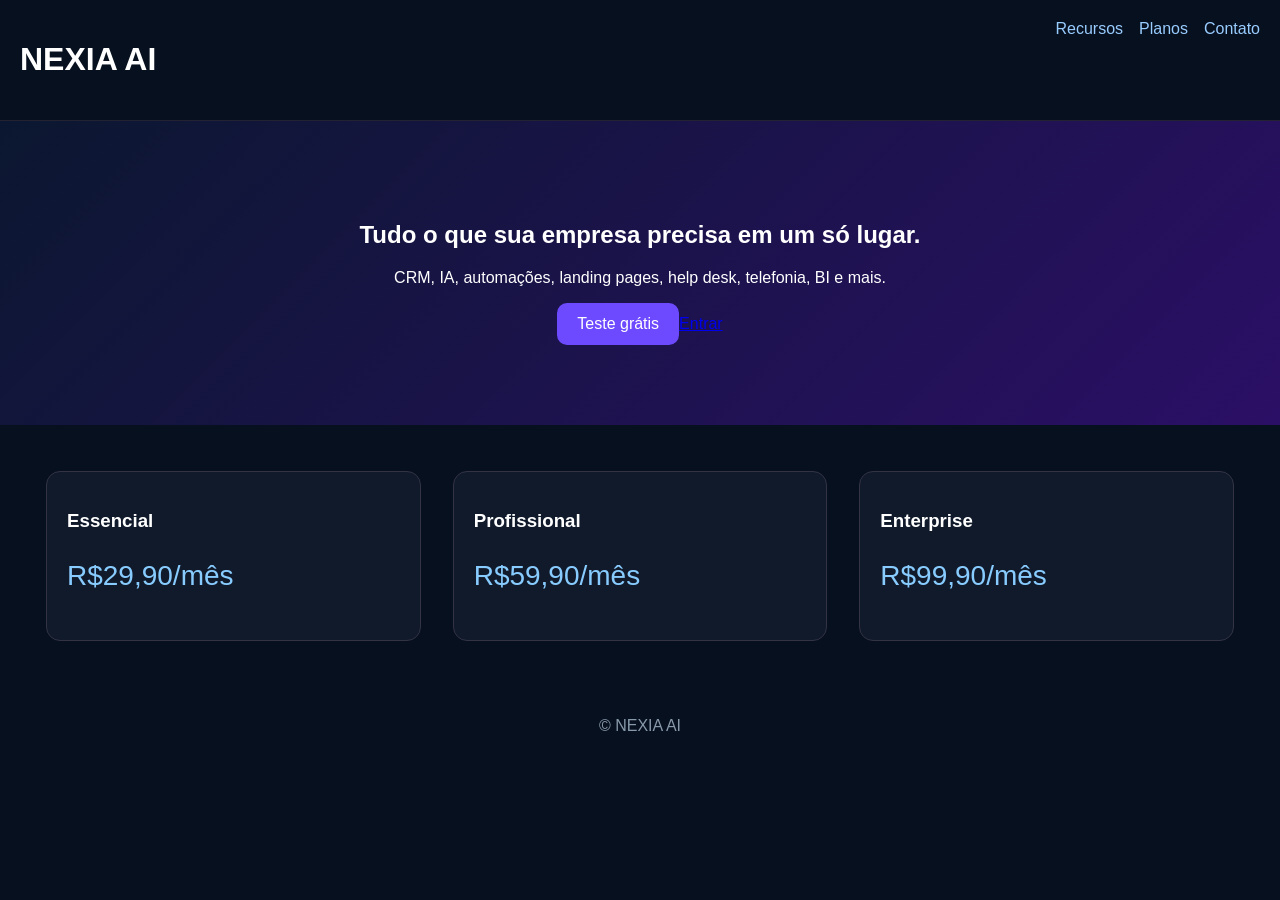
<file: index.html>
<!doctype html><html lang="pt-br"><head><meta charset="utf-8"><meta name="viewport" content="width=device-width,initial-scale=1"><title>NEXIA AI</title><link rel="stylesheet" href="style.css"></head><body><header><h1>NEXIA AI</h1><nav><a>Recursos</a><a>Planos</a><a>Contato</a></nav></header><main><section class="hero"><h2>Tudo o que sua empresa precisa em um só lugar.</h2><p>CRM, IA, automações, landing pages, help desk, telefonia, BI e mais.</p><a class="btn" href="cadastro.html">Teste grátis</a><a href="https://nexia-ai-site-git-main-pgustavin73-ui.vercel.app/cadastro.html">Entrar</a> </section><section id="planos"><div class="card"><h3>Essencial</h3><p class="price">R$29,90/mês</p></div><div class="card"><h3>Profissional</h3><p class="price">R$59,90/mês</p></div><div class="card"><h3>Enterprise</h3><p class="price">R$99,90/mês</p></div></section></main><footer>© NEXIA AI</footer></body></html>
</file>
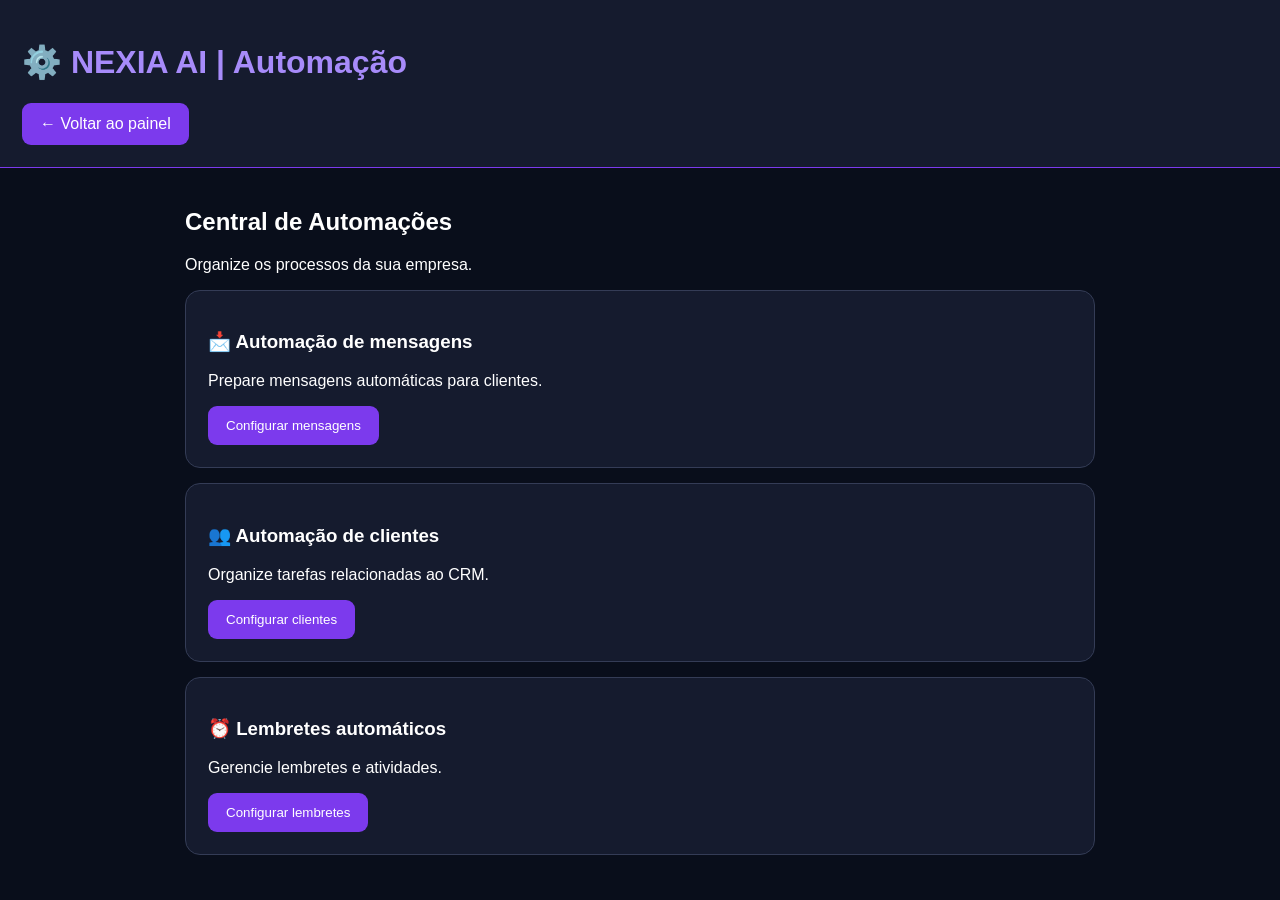
<file: automacao.html>
<!DOCTYPE html>
<html lang="pt-BR">
<head>
<meta charset="UTF-8">
<meta name="viewport" content="width=device-width, initial-scale=1">
<title>Automação | NEXIA AI</title>
<style>
* { box-sizing: border-box; }
body {
  margin: 0;
  background: #090e1b;
  color: white;
  font-family: Arial, sans-serif;
}
header {
  background: #151b2e;
  padding: 22px;
  border-bottom: 1px solid #7c3aed;
}
h1 { color: #a78bfa; }
main {
  max-width: 950px;
  margin: auto;
  padding: 20px;
}
.card {
  background: #151b2e;
  padding: 22px;
  border-radius: 15px;
  margin: 15px 0;
  border: 1px solid #343c56;
}
button, .botao {
  display: inline-block;
  background: #7c3aed;
  color: white;
  padding: 12px 18px;
  border: none;
  border-radius: 9px;
  text-decoration: none;
  cursor: pointer;
}
button:hover, .botao:hover {
  background: #6d28d9;
}
</style>
</head>
<body>
<header>
  <h1>⚙️ NEXIA AI | Automação</h1>
  <a class="botao" href="painel.html">← Voltar ao painel</a>
</header>

<main>
  <h2>Central de Automações</h2>
  <p>Organize os processos da sua empresa.</p>

  <div class="card">
    <h3>📩 Automação de mensagens</h3>
    <p>Prepare mensagens automáticas para clientes.</p>
    <button type="button" id="btnMensagens">Configurar mensagens</button>
    <div id="painelMensagens" hidden>
  <h3>Configurar mensagem</h3>
  <textarea id="textoMensagem"
    placeholder="Digite sua mensagem..."
    rows="4"></textarea>
  <button type="button" id="salvarMensagem">
    Salvar mensagem
  </button>
  <p id="statusMensagem"></p>
    </div>
  </div>

  <div class="card">
    <h3>👥 Automação de clientes</h3>
    <p>Organize tarefas relacionadas ao CRM.</p>
<button type="button" id="btnClientes">Configurar clientes</button>
    
<div id="painelClientes" hidden>
  <h3>Configurar cliente</h3>

  <input type="text" id="nomeCliente"
    placeholder="Nome do cliente">

  <textarea id="tarefaCliente"
    placeholder="Digite a tarefa para o cliente..."
    rows="4"></textarea>

  <button type="button" id="salvarCliente">
    Salvar tarefa
  </button>

  <p id="statusCliente"></p>
</div>
    
  </div>

  <div class="card">
    <h3>⏰ Lembretes automáticos</h3>
    <p>Gerencie lembretes e atividades.</p>
<button type="button" id="btnLembretes">Configurar lembretes</button>
    
<div id="painelLembretes" hidden>
  <h3>Criar lembrete</h3>

  <input type="text" id="tituloLembrete"
    placeholder="Nome do lembrete">

  <input type="datetime-local"
    id="dataLembrete">

  <button type="button" id="salvarLembrete">
    Salvar lembrete
  </button>

  <p id="statusLembrete"></p>
</div>
    
  </div>
</main>

<script>
const botaoMensagens = document.getElementById('btnMensagens');
const painelMensagens = document.getElementById('painelMensagens');

botaoMensagens.addEventListener('click', () => {
  painelMensagens.hidden = !painelMensagens.hidden;
});

const campoMensagem = document.getElementById('textoMensagem');
const statusMensagem = document.getElementById('statusMensagem');

campoMensagem.value = localStorage.getItem('nexiaMensagem') || '';

document.getElementById('salvarMensagem').addEventListener('click', () => {
  const texto = campoMensagem.value.trim();

  if (!texto) {
    statusMensagem.textContent = 'Digite uma mensagem primeiro.';
    return;
  }

  localStorage.setItem('nexiaMensagem', texto);
  statusMensagem.textContent = '✅ Mensagem salva com sucesso!';
});
  
const botaoClientes = document.getElementById('btnClientes');
const painelClientes = document.getElementById('painelClientes');

botaoClientes.addEventListener('click', () => {
  painelClientes.hidden = !painelClientes.hidden;
});
  
const nomeCliente = document.getElementById('nomeCliente');
const tarefaCliente = document.getElementById('tarefaCliente');
const statusCliente = document.getElementById('statusCliente');

nomeCliente.value = localStorage.getItem('nexiaNomeCliente') || '';
tarefaCliente.value = localStorage.getItem('nexiaTarefaCliente') || '';

document.getElementById('salvarCliente').addEventListener('click', () => {
  const nome = nomeCliente.value.trim();
  const tarefa = tarefaCliente.value.trim();

  if (!nome || !tarefa) {
    statusCliente.textContent = 'Preencha os dois campos.';
    return;
  }

  localStorage.setItem('nexiaNomeCliente', nome);
  localStorage.setItem('nexiaTarefaCliente', tarefa);

  statusCliente.textContent = '✅ Tarefa salva com sucesso!';
});
  
const botaoLembretes = document.getElementById('btnLembretes');
const painelLembretes = document.getElementById('painelLembretes');

botaoLembretes.addEventListener('click', () => {
  painelLembretes.hidden = !painelLembretes.hidden;
});
  
const tituloLembrete = document.getElementById('tituloLembrete');
const dataLembrete = document.getElementById('dataLembrete');
const statusLembrete = document.getElementById('statusLembrete');

const lembreteSalvo = JSON.parse(
  localStorage.getItem('nexiaLembrete') || 'null'
);

if (lembreteSalvo) {
  tituloLembrete.value = lembreteSalvo.titulo;
  dataLembrete.value = lembreteSalvo.data;
}

document.getElementById('salvarLembrete').addEventListener('click', () => {
  const titulo = tituloLembrete.value.trim();
  const data = dataLembrete.value;

  if (!titulo || !data) {
    statusLembrete.textContent = 'Preencha todos os campos.';
    return;
  }

  localStorage.setItem('nexiaLembrete',
    JSON.stringify({ titulo, data })
  );

  statusLembrete.textContent = '✅ Lembrete salvo com sucesso!';
});
  
  
</script>
  
</body>
</html>
</file>
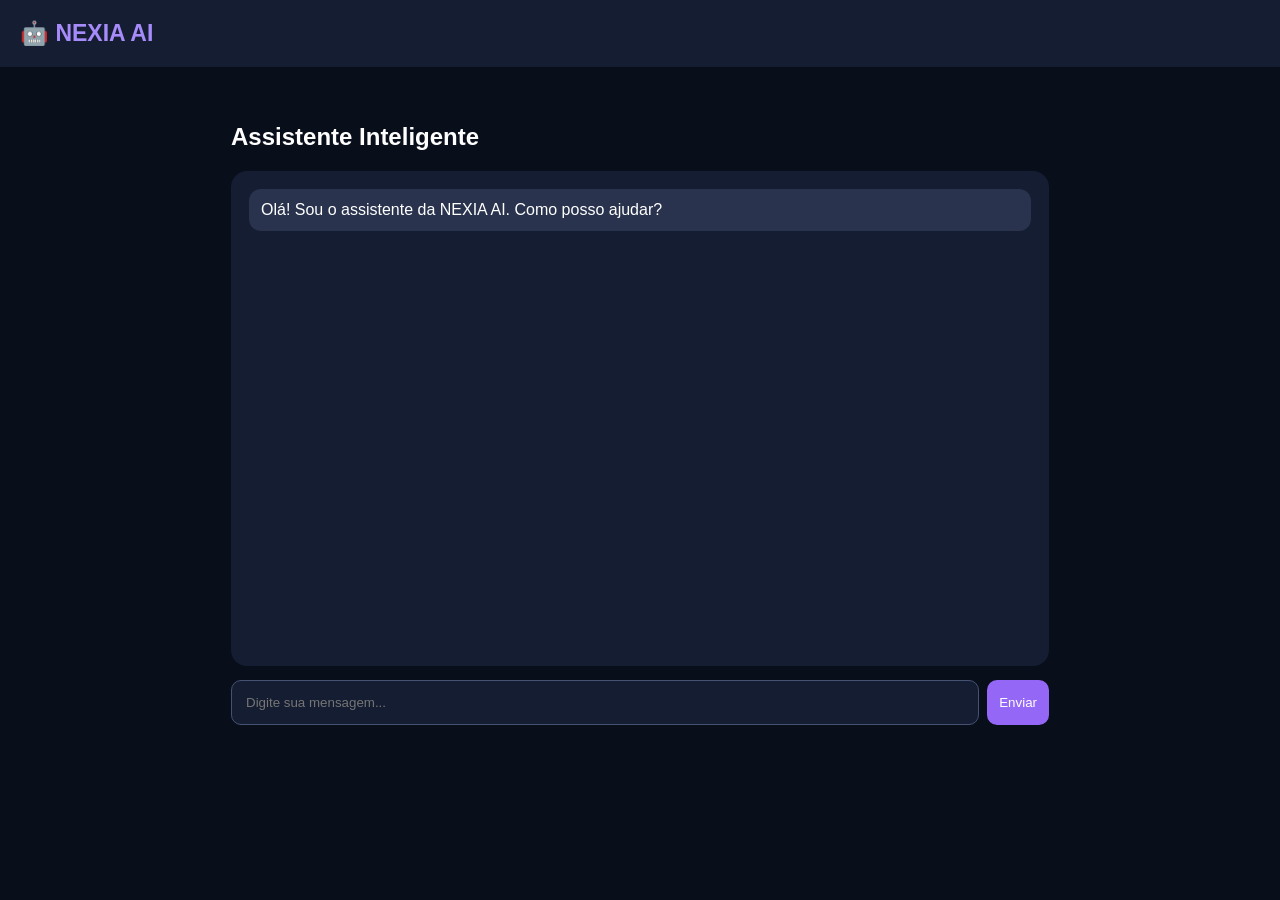
<file: bate-papo.html>
<!DOCTYPE html>
<html lang="pt-BR">
<head>
  <meta charset="UTF-8">
  <meta name="viewport" content="width=device-width, initial-scale=1">
  <title>Assistente de IA | NEXIA AI</title>
  <style>
    * { box-sizing: border-box; }
    body {
      margin: 0;
      font-family: Arial, sans-serif;
      background: #090e1b;
      color: white;
    }
    header {
      padding: 20px;
      background: #151d32;
      color: #a78bfa;
      font-size: 23px;
      font-weight: bold;
    }
    main {
      max-width: 850px;
      margin: 20px auto;
      padding: 16px;
    }
    #conversa {
      height: 55vh;
      overflow-y: auto;
      padding: 18px;
      background: #151d32;
      border-radius: 16px;
    }
    .mensagem {
      padding: 12px;
      margin-bottom: 12px;
      border-radius: 12px;
      overflow-wrap: anywhere;
    }
    .ia { background: #29334d; }
    .usuario { background: #6042aa; }
    form {
      display: flex;
      gap: 8px;
      margin-top: 14px;
    }
    input {
      flex: 1;
      min-width: 0;
      padding: 14px;
      border: 1px solid #465273;
      border-radius: 10px;
      background: #151d32;
      color: white;
    }
    button {
      background: #9567f7;
      color: white;
      border: 0;
      border-radius: 10px;
      padding: 12px;
      cursor: pointer;
    }
  </style>
</head>
<body>
  <header>🤖 NEXIA AI</header>
  <main>
    <h2>Assistente Inteligente</h2>
    <div id="conversa" aria-live="polite">
      <div class="mensagem ia">
        Olá! Sou o assistente da NEXIA AI.
        Como posso ajudar?
      </div>
    </div>
    <form id="formChat">
      <input id="pergunta"
        placeholder="Digite sua mensagem..."
        aria-label="Sua mensagem"
        required>
      <button type="submit">Enviar</button>
    </form>
  </main>
  <script>
    document.getElementById('formChat')
      .addEventListener('submit', async function(e) {
        e.preventDefault();
        const campo = document.getElementById('pergunta');
        const texto = campo.value.trim();
        if (!texto) return;

        const mensagem = document.createElement('div');
        mensagem.className = 'mensagem usuario';
        mensagem.textContent = texto;

        const conversa = document.getElementById('conversa');
        conversa.appendChild(mensagem);
        conversa.scrollTop = conversa.scrollHeight;
        campo.value = '';
        

const resposta = document.createElement('div');
resposta.className = 'mensagem ia';
resposta.textContent = 'Pensando...';
conversa.appendChild(resposta);

try {
  const pedido = await fetch('/api/chat', {
    method: 'POST',
    headers: { 'Content-Type': 'application/json' },
    body: JSON.stringify({ mensagem: texto })
  });

  const dados = await pedido.json();

  if (!pedido.ok) {
    throw new Error(dados.error || 'Erro na IA');
  }

  resposta.textContent = dados.resposta;
} catch (erro) {
  resposta.textContent = 'Não foi possível responder agora.';
}
conversa.scrollTop = conversa.scrollHeight;
        
      });
  </script>
</body>
</html>
</file>
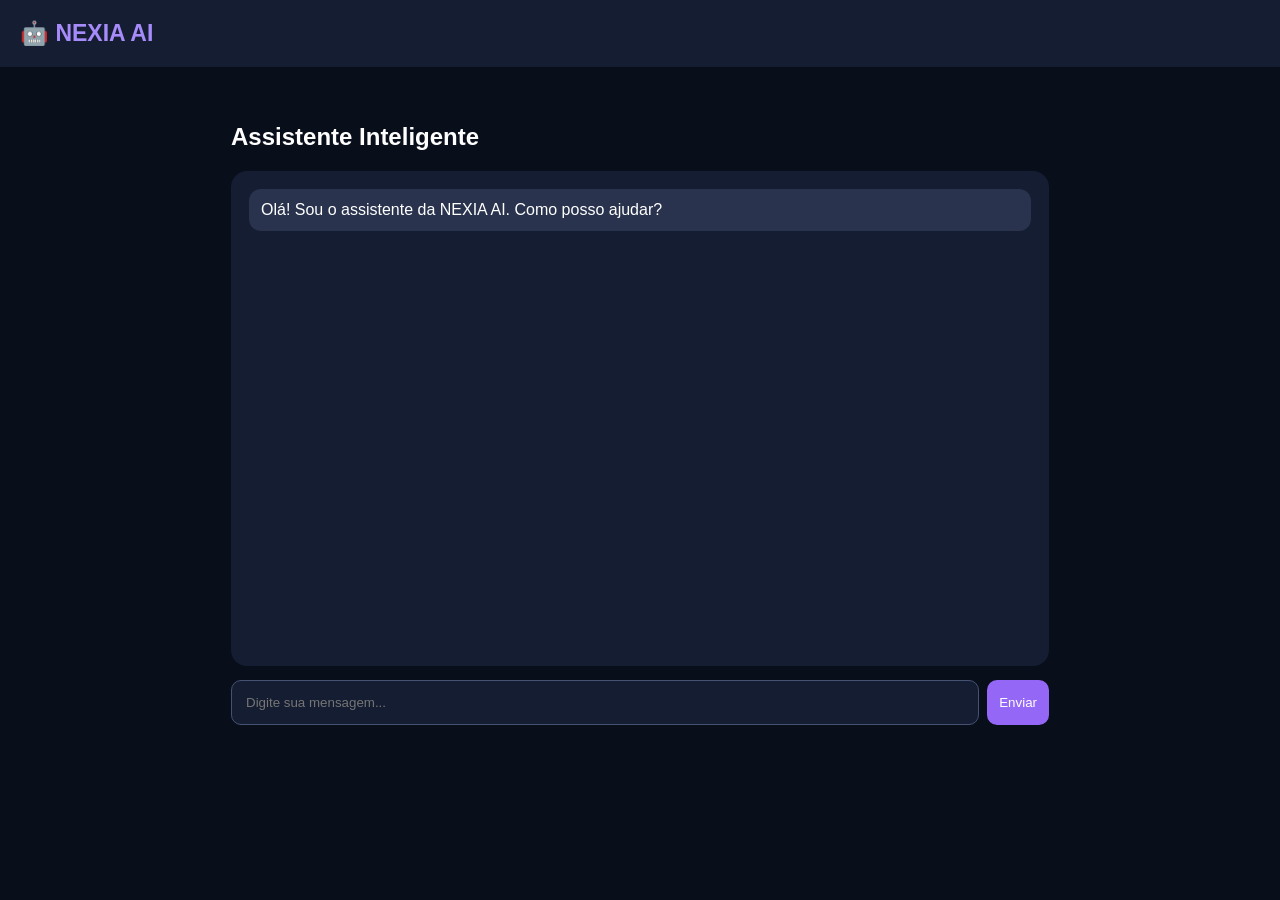
<file: chat.html>
<!DOCTYPE html>
<html lang="pt-BR">
<head>
  <meta charset="UTF-8">
  <meta name="viewport" content="width=device-width, initial-scale=1">
  <title>Assistente de IA | NEXIA AI</title>
  <style>
    * { box-sizing: border-box; }
    body {
      margin: 0;
      font-family: Arial, sans-serif;
      background: #090e1b;
      color: white;
    }
    header {
      padding: 20px;
      background: #151d32;
      color: #a78bfa;
      font-size: 23px;
      font-weight: bold;
    }
    main {
      max-width: 850px;
      margin: 20px auto;
      padding: 16px;
    }
    #conversa {
      height: 55vh;
      overflow-y: auto;
      padding: 18px;
      background: #151d32;
      border-radius: 16px;
    }
    .mensagem {
      padding: 12px;
      margin-bottom: 12px;
      border-radius: 12px;
      overflow-wrap: anywhere;
    }
    .ia { background: #29334d; }
    .usuario { background: #6042aa; }
    form {
      display: flex;
      gap: 8px;
      margin-top: 14px;
    }
    input {
      flex: 1;
      min-width: 0;
      padding: 14px;
      border: 1px solid #465273;
      border-radius: 10px;
      background: #151d32;
      color: white;
    }
    button {
      background: #9567f7;
      color: white;
      border: 0;
      border-radius: 10px;
      padding: 12px;
      cursor: pointer;
    }
  </style>
</head>
<body>
  <header>🤖 NEXIA AI</header>
  <main>
    <h2>Assistente Inteligente</h2>
    <div id="conversa" aria-live="polite">
      <div class="mensagem ia">
        Olá! Sou o assistente da NEXIA AI.
        Como posso ajudar?
      </div>
    </div>
    <form id="formChat">
      <input id="pergunta"
        placeholder="Digite sua mensagem..."
        aria-label="Sua mensagem"
        required>
      <button type="submit">Enviar</button>
    </form>
  </main>
  <script>
    document.getElementById('formChat')
      .addEventListener('submit', function(e) {
        e.preventDefault();
        const campo = document.getElementById('pergunta');
        const texto = campo.value.trim();
        if (!texto) return;

        const mensagem = document.createElement('div');
        mensagem.className = 'mensagem usuario';
        mensagem.textContent = texto;

        const conversa = document.getElementById('conversa');
        conversa.appendChild(mensagem);
        conversa.scrollTop = conversa.scrollHeight;
        campo.value = '';
      });
  </script>
</body>
</html>
</file>
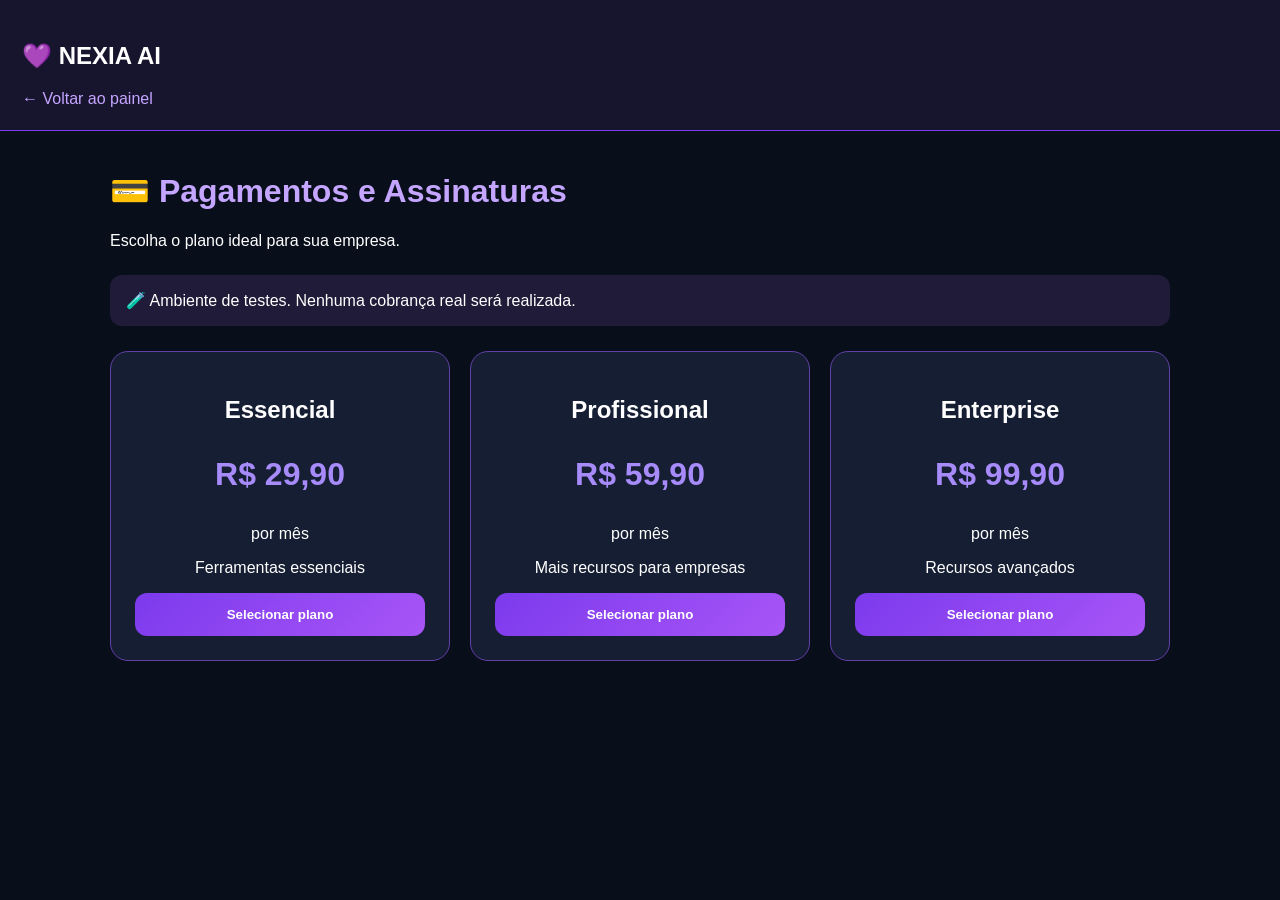
<file: pagamentos.html>
<!DOCTYPE html>
<html lang="pt-BR">
<head>
<meta charset="UTF-8">
<meta name="viewport" content="width=device-width, initial-scale=1">
<title>Pagamentos | NEXIA AI</title>

<style>
* { box-sizing: border-box; }

body {
  margin: 0;
  font-family: Arial, sans-serif;
  background: #090e1b;
  color: white;
}

header {
  padding: 22px;
  background: #17142e;
  border-bottom: 1px solid #7c3aed;
}

h1 { color: #c4a5ff; }

main {
  max-width: 1100px;
  margin: auto;
  padding: 20px;
}

.voltar {
  color: #c4a5ff;
  text-decoration: none;
}

.planos {
  display: grid;
  grid-template-columns:
    repeat(auto-fit, minmax(230px, 1fr));
  gap: 20px;
  margin-top: 25px;
}

.plano {
  background: #151e32;
  border: 1px solid #6240a8;
  padding: 24px;
  border-radius: 18px;
  text-align: center;
}

.preco {
  font-size: 32px;
  color: #a78bfa;
  font-weight: bold;
}

button {
  background: linear-gradient(
    135deg, #7c3aed, #a855f7
  );
  color: white;
  border: none;
  padding: 14px 22px;
  border-radius: 12px;
  cursor: pointer;
  font-weight: bold;
  width: 100%;
}

button:hover {
  filter: brightness(1.15);
}

.aviso {
  background: #201b38;
  padding: 16px;
  border-radius: 12px;
  margin-top: 25px;
}

#resultado {
  margin-top: 20px;
  padding: 15px;
  border-radius: 12px;
  background: #151e32;
}

#resultado:empty {
  display: none;
}
</style>
</head>

<body>
<header>
  <h2>💜 NEXIA AI</h2>
  <a class="voltar" href="painel.html">
    ← Voltar ao painel
  </a>
</header>

<main>
  <h1>💳 Pagamentos e Assinaturas</h1>
  <p>Escolha o plano ideal para sua empresa.</p>

  <div class="aviso">
    🧪 Ambiente de testes.
    Nenhuma cobrança real será realizada.
  </div>

  <section class="planos">

    <div class="plano">
      <h2>Essencial</h2>
      <p class="preco">R$ 29,90</p>
      <p>por mês</p>
      <p>Ferramentas essenciais</p>
      <button onclick="selecionar('Essencial')">
        Selecionar plano
      </button>
    </div>

    <div class="plano">
      <h2>Profissional</h2>
      <p class="preco">R$ 59,90</p>
      <p>por mês</p>
      <p>Mais recursos para empresas</p>
      <button onclick="selecionar('Profissional')">
        Selecionar plano
      </button>
    </div>

    <div class="plano">
      <h2>Enterprise</h2>
      <p class="preco">R$ 99,90</p>
      <p>por mês</p>
      <p>Recursos avançados</p>
      <button onclick="selecionar('Enterprise')">
        Selecionar plano
      </button>
    </div>

  </section>

  <div id="resultado" role="status"></div>
</main>

<script>
function selecionar(plano) {
  document.getElementById("resultado").textContent =
    "✅ Plano " + plano +
    " selecionado. O checkout de teste " +
    "será configurado na próxima etapa.";
}
</script>

</body>
</html>
</file>
<file: style.css>
body{margin:0;font-family:Arial;background:#07101f;color:#fff}header{display:flex;justify-content:space-between;padding:20px;border-bottom:1px solid #223}nav a{margin-left:16px;color:#9cf}.hero{padding:80px 20px;text-align:center;background:linear-gradient(135deg,#0b1730,#2b0f66)}.btn{display:inline-block;background:#6d4aff;color:#fff;padding:12px 20px;border-radius:10px;text-decoration:none}.card{background:#111a2b;border:1px solid #334;border-radius:14px;padding:20px;margin:16px}.price{font-size:28px;color:#8cf}#planos{display:grid;grid-template-columns:repeat(auto-fit,minmax(220px,1fr));padding:30px}footer{text-align:center;padding:30px;color:#89a}
</file>
